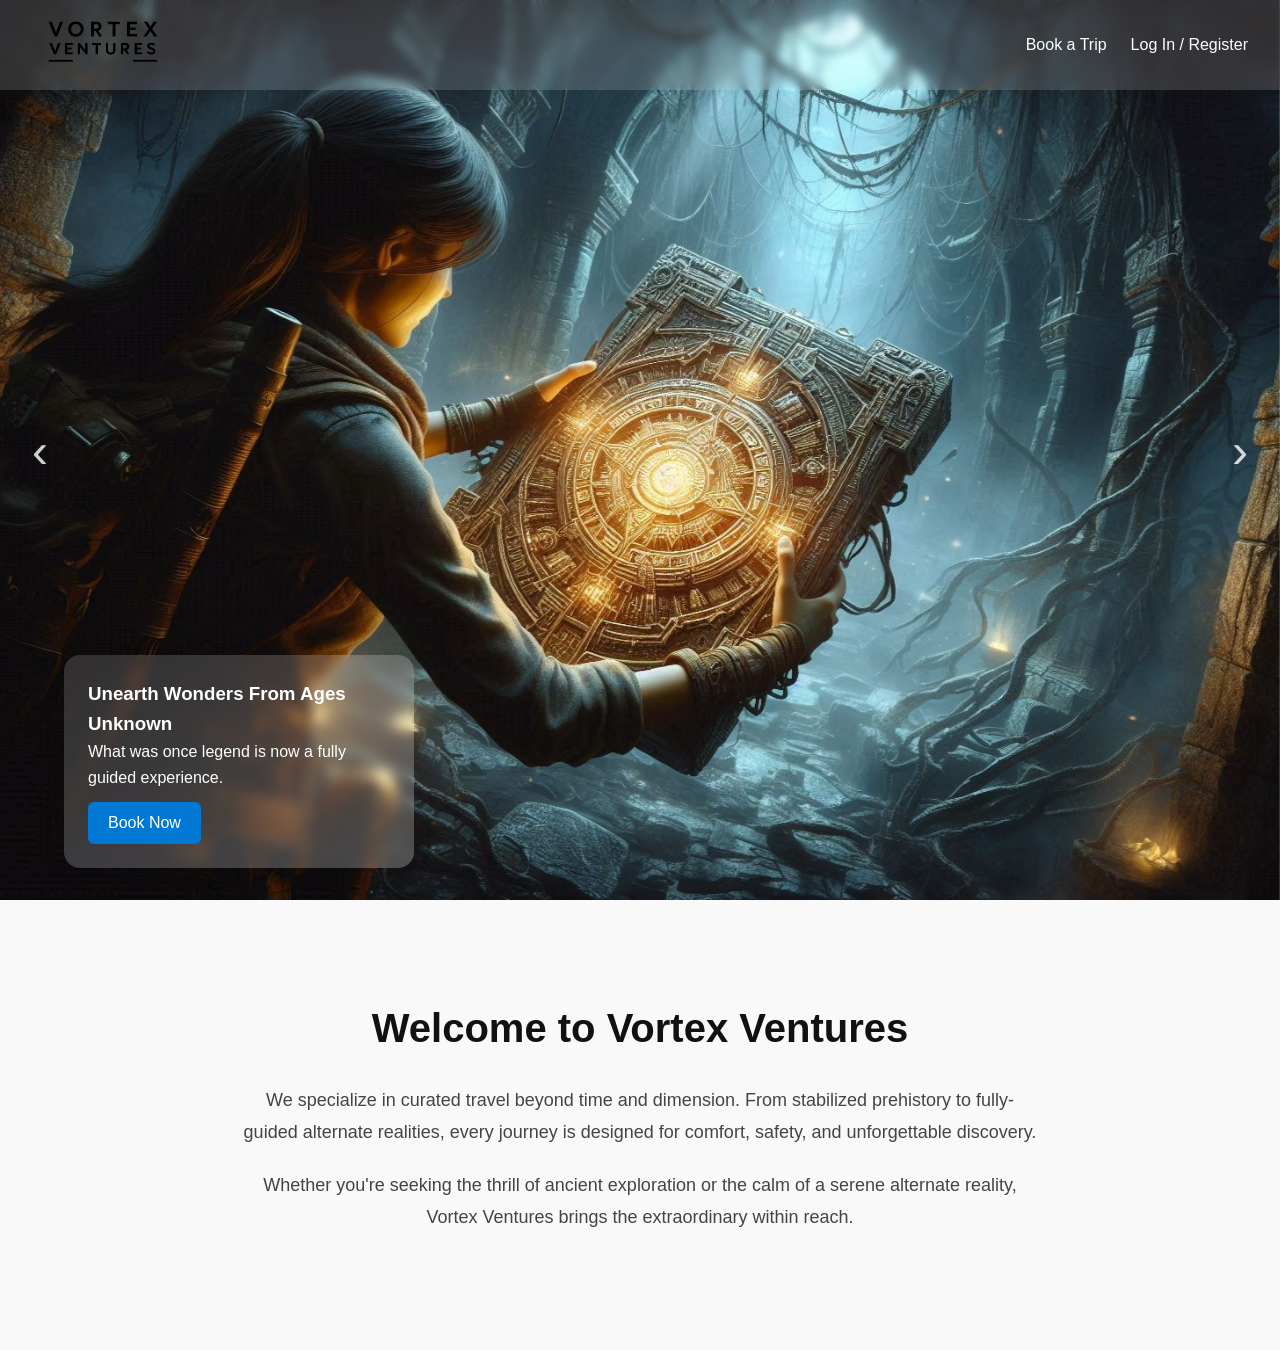
<file: index.html>
<!DOCTYPE html>
<html lang="en">
<head>
    <meta charset="UTF-8">
    <meta name="viewport" content="width=device-width, initial-scale=1.0">
    <script src="src/script.js" defer></script>
    <title>Vortex Ventures</title>
    <link rel="stylesheet" href="styles/styles.css">
</head>
<body>
    <!-- Hero Section (Navbar + Carousel Fullscreen) -->
    <main>
        <section class="hero">
            <nav>
                <a href="index.html" aria-label="Home">
                    <img src="assets/vortex-name.png" alt="Vortex Ventures" class="logo-image">
                </a>
                <ul class="nav-links" id="nav-links">
                    <li><a href="src/book.html" class="active">Book a Trip</a></li>

                    <!-- Shown only when logged out -->
                    <li id="login-register-links" class="hidden">
                        <a href="src/account.html">Log In / Register</a>
                    </li>

                    <!-- Shown only when logged in -->
                    <li class="account-dropdown" id="account-dropdown-link" class="hidden">
                        <a href="src/account.html">Account ▾</a>
                        <div class="dropdown-content" id="account-dropdown">
                            <!-- Filled in JS -->
                        </div>
                    </li>
                </ul>
            </nav>

            <div class="carousel" data-carousel>
                <button class="carousel-button prev" data-carousel-button="prev">‹</button>
                <button class="carousel-button next" data-carousel-button="next">›</button>
                <ul data-slides>
                    <li class="slide" data-active>
                        <img src="assets/artifact.jpeg" alt="Ancient artifact">
                        <div class="caption-box">
                            <h3>Unearth Wonders From Ages Unknown</h3>
                            <p>What was once legend is now a fully guided experience.</p>
                            <a href="src/book.html?trip=artifact" class="book-btn">Book Now</a>
                        </div>
                    </li>
                    <li class="slide">
                        <img src="assets/cthulu.jpeg" alt="Cthulhu encounter">
                        <div class="caption-box">
                            <h3>Venture Where Maps Go Blank</h3>
                            <p>We’ve charted it, tested it, and made it guest-ready. Some realities are too intriguing to ignore.</p>
                            <a href="src/book.html?trip=cthulu" class="book-btn">Book Now</a>
                        </div>
                    </li>
                    <li class="slide">
                        <img src="assets/dinosaurs.jpg" alt="Dinosaur scene">
                        <div class="caption-box">
                            <h3>Back. Way Back.</h3>
                            <p>Experience the sights, sounds, and scale of a world untouched by modern hands.</p>
                            <a href="src/book.html?trip=dinosaurs" class="book-btn">Book Now</a>
                        </div>
                    </li>
                </ul>
            </div>
        </section>

        <!-- About Section -->
        <section id="about" class="about-section">
            <div class="about-content">
                <h2>Welcome to Vortex Ventures</h2>
                <p>
                    We specialize in curated travel beyond time and dimension. From stabilized prehistory to 
                    fully-guided alternate realities, every journey is designed for comfort, safety, and unforgettable discovery.
                </p>
                <p>
                    Whether you're seeking the thrill of ancient exploration or the calm of a serene alternate reality, 
                    Vortex Ventures brings the extraordinary within reach.
                </p>
            </div>
        </section>
    </main>
</body>
</html>
</file>
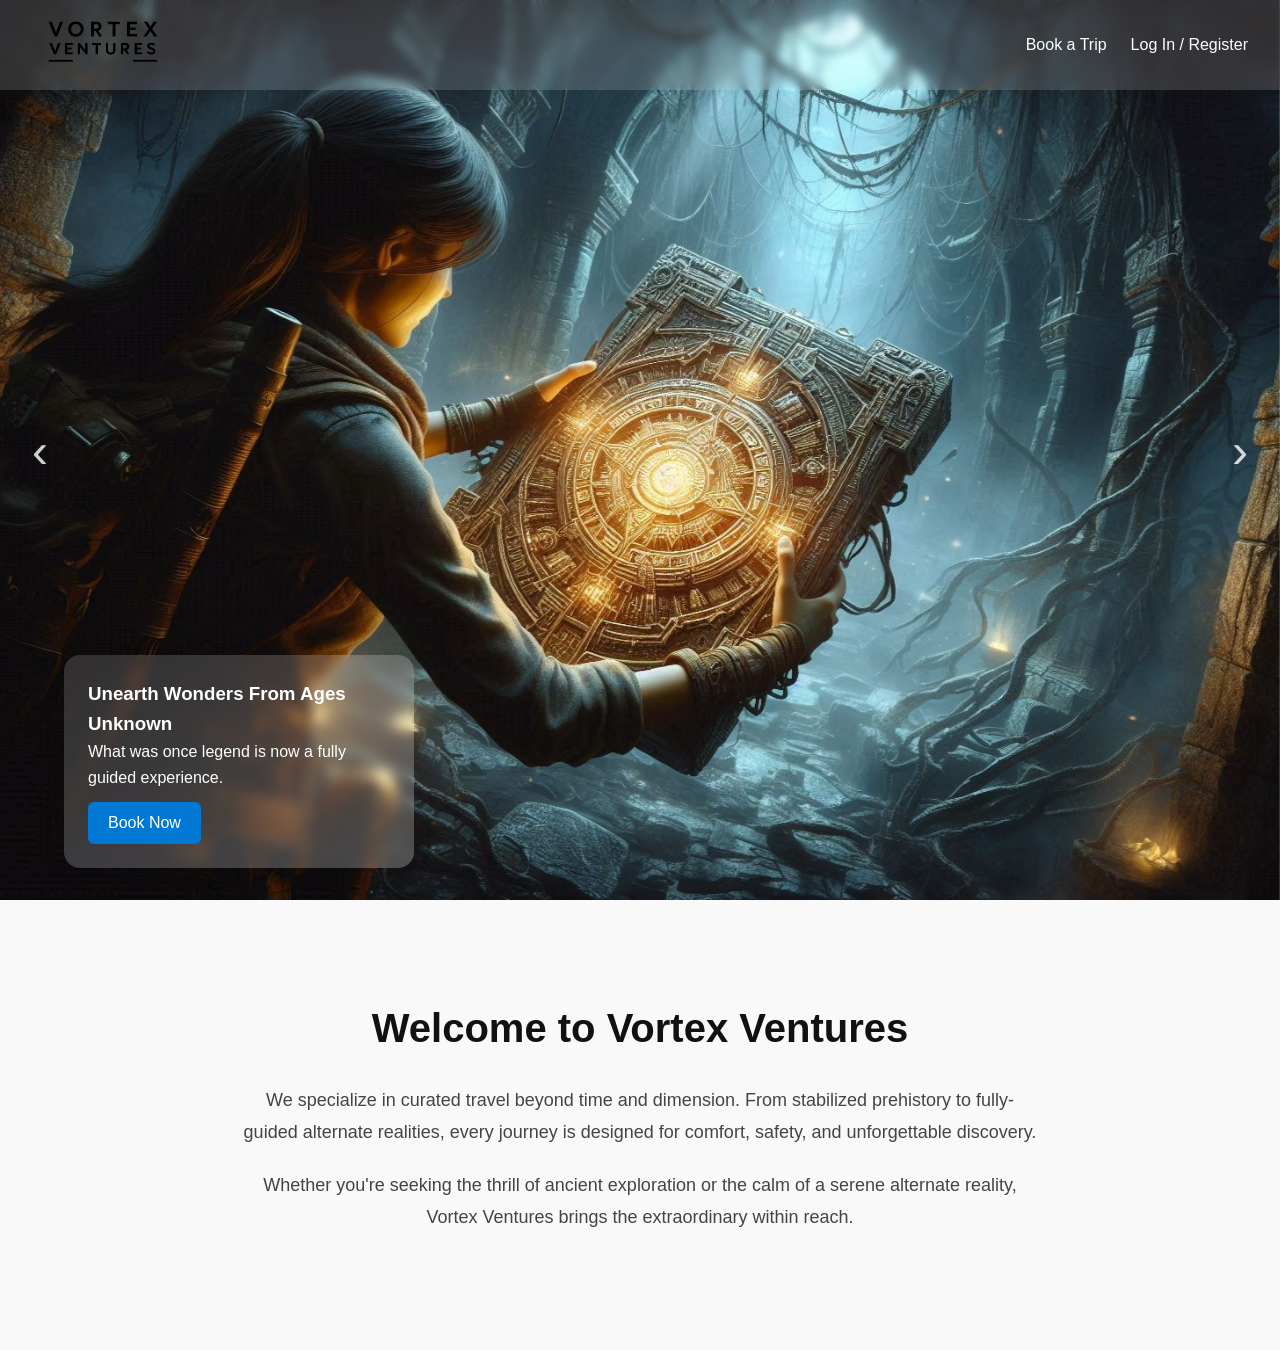
<file: src/index.html>
<!DOCTYPE html>
<html lang="en">
<head>
    <meta charset="UTF-8">
    <meta name="viewport" content="width=device-width, initial-scale=1.0">
    <script src="script.js" defer></script>
    <title>Vortex Ventures</title>
    <link rel="stylesheet" href="../styles/styles.css">
</head>
<body>
    <!-- Hero Section (Navbar + Carousel Fullscreen) -->
    <main>
        <section class="hero">
            <nav>
                <a href="index.html" aria-label="Home">
                    <img src="../assets/vortex-name.png" alt="Vortex Ventures" class="logo-image">
                </a>
                <ul class="nav-links" id="nav-links">
                    <li><a href="book.html" class="active">Book a Trip</a></li>

                    <!-- Shown only when logged out -->
                    <li id="login-register-links" class="hidden">
                        <a href="account.html">Log In / Register</a>
                    </li>

                    <!-- Shown only when logged in -->
                    <li class="account-dropdown" id="account-dropdown-link" class="hidden">
                        <a href="account.html">Account ▾</a>
                        <div class="dropdown-content" id="account-dropdown">
                            <!-- Filled in JS -->
                        </div>
                    </li>
                </ul>
            </nav>

            <div class="carousel" data-carousel>
                <button class="carousel-button prev" data-carousel-button="prev">‹</button>
                <button class="carousel-button next" data-carousel-button="next">›</button>
                <ul data-slides>
                    <li class="slide" data-active>
                        <img src="../assets/artifact.jpeg" alt="Ancient artifact">
                        <div class="caption-box">
                            <h3>Unearth Wonders From Ages Unknown</h3>
                            <p>What was once legend is now a fully guided experience.</p>
                            <a href="book.html?trip=artifact" class="book-btn">Book Now</a>
                        </div>
                    </li>
                    <li class="slide">
                        <img src="../assets/cthulu.jpeg" alt="Cthulhu encounter">
                        <div class="caption-box">
                            <h3>Venture Where Maps Go Blank</h3>
                            <p>We’ve charted it, tested it, and made it guest-ready. Some realities are too intriguing to ignore.</p>
                            <a href="book.html?trip=cthulu" class="book-btn">Book Now</a>
                        </div>
                    </li>
                    <li class="slide">
                        <img src="../assets/dinosaurs.jpg" alt="Dinosaur scene">
                        <div class="caption-box">
                            <h3>Back. Way Back.</h3>
                            <p>Experience the sights, sounds, and scale of a world untouched by modern hands.</p>
                            <a href="book.html?trip=dinosaurs" class="book-btn">Book Now</a>
                        </div>
                    </li>
                </ul>
            </div>
        </section>

        <!-- About Section -->
        <section id="about" class="about-section">
            <div class="about-content">
                <h2>Welcome to Vortex Ventures</h2>
                <p>
                    We specialize in curated travel beyond time and dimension. From stabilized prehistory to 
                    fully-guided alternate realities, every journey is designed for comfort, safety, and unforgettable discovery.
                </p>
                <p>
                    Whether you're seeking the thrill of ancient exploration or the calm of a serene alternate reality, 
                    Vortex Ventures brings the extraordinary within reach.
                </p>
            </div>
        </section>
    </main>
</body>
</html>
</file>
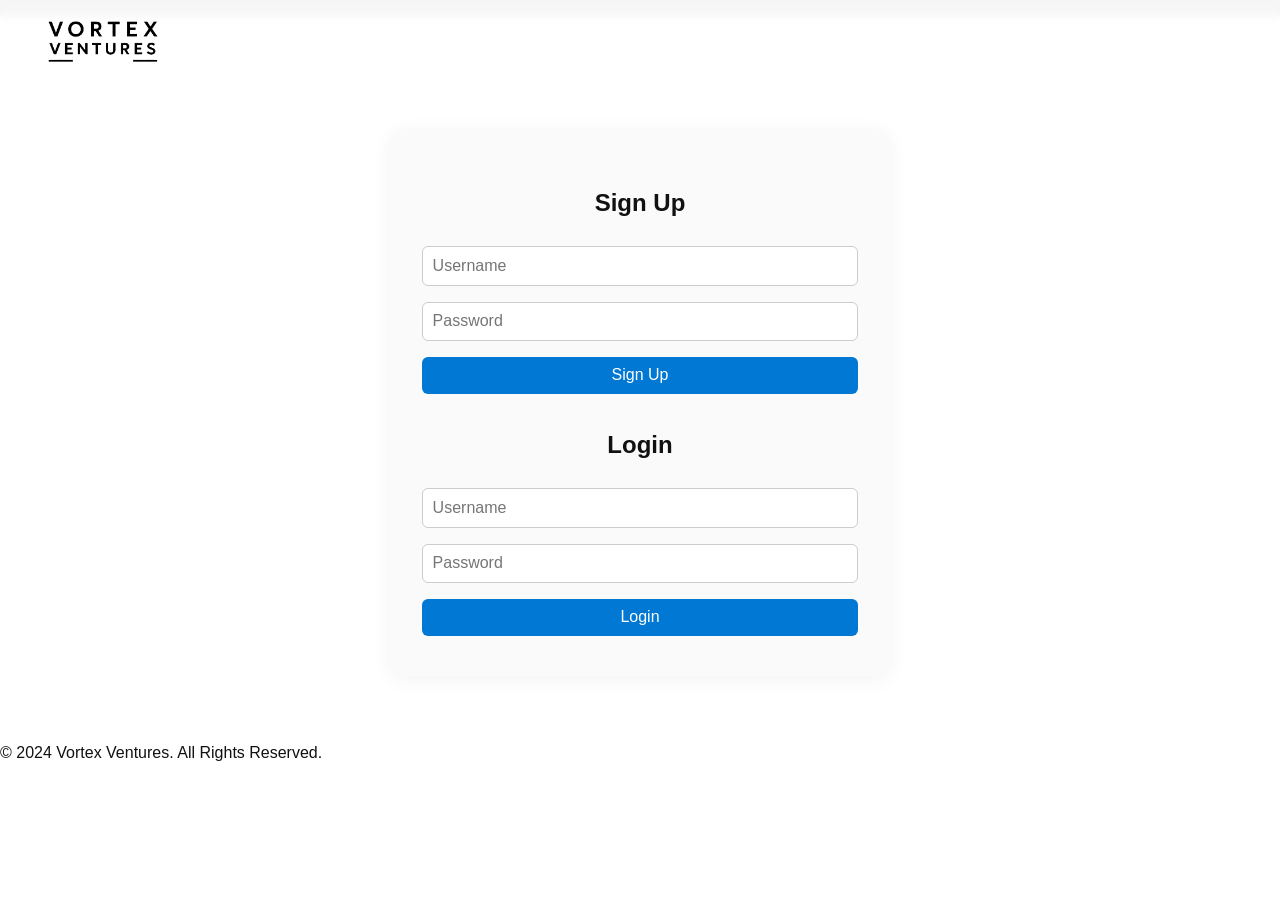
<file: src/account.html>
<!DOCTYPE html>
<html lang="en">
<head>
    <meta charset="UTF-8">
    <meta name="viewport" content="width=device-width, initial-scale=1.0">
    <script src="script.js" defer></script>
    <title>Vortex Ventures</title>
    <link rel="stylesheet" href="../styles/styles.css">
</head>
<body>
    <!-- Header Section -->
    <header>
        <nav>
            <a href="../index.html" aria-label="Home">
                <img src="../assets/vortex-name.png" alt="Vortex Ventures" class="logo-image">
            </a>
            <ul class="nav-links" id="nav-links">
                <li><a href="book.html" class="active">Book a Trip</a></li>
            
                <!-- Shown only when logged out -->
                <li id="login-register-links" style="display: none;">
                    <a href="account.html">Log In / Register</a>
                </li>
            
                <!-- Shown only when logged in -->
                <li class="account-dropdown" id="account-dropdown-link" style="display: none;">
                    <a href="account.html">Account ▾</a>
                    <div class="dropdown-content" id="account-dropdown">
                        <!-- Filled in JS -->
                    </div>
                </li>
            </ul>
        </nav>
    </header>
    <!-- Account Section -->
    <main class="account-container">
        <div id="welcome-message"></div>

        <!-- Sign Up Form -->
        <form id="signup-form">
            <h2>Sign Up</h2>
            <input type="text" id="signup-username" placeholder="Username" required>
            <input type="password" id="signup-password" placeholder="Password" required>
            <button type="submit">Sign Up</button>
        </form>

        <!-- Login Form -->
        <form id="login-form">
            <h2>Login</h2>
            <input type="text" id="login-username" placeholder="Username" required>
            <input type="password" id="login-password" placeholder="Password" required>
            <button type="submit">Login</button>
        </form>

        <!-- Logout Button -->
        <button id="logout-btn" style="display:none;">Logout</button>
    </main>

    <!-- Footer -->
    <footer>
        <p>&copy; 2024 Vortex Ventures. All Rights Reserved.</p>
    </footer>

    <div id="custom-alert" class="custom-alert">
        <div class="custom-alert-box">
            <p id="custom-alert-message"></p>
            <button onclick="closeCustomAlert()" class="book-btn">OK</button>
        </div>
    </div>
</body>
</file>
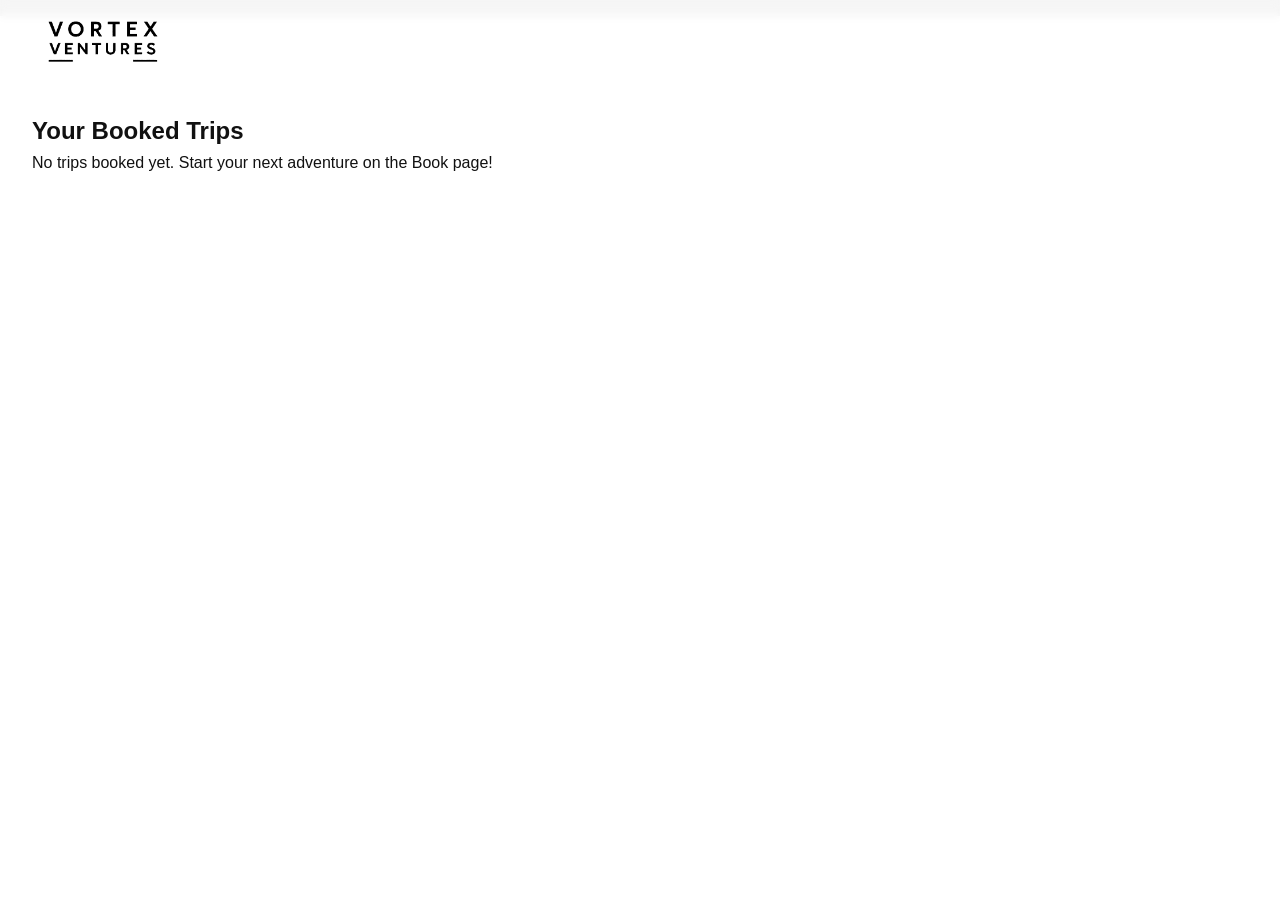
<file: src/trips.html>
<!DOCTYPE html>
<html lang="en">
<head>
<meta charset="UTF-8">
<meta name="viewport" content="width=device-width, initial-scale=1.0">
<script src="script.js" defer></script>
<title>My Trips - Vortex Ventures</title>
<link rel="stylesheet" href="../styles/styles.css">
</head>
<body>
    <!-- Header Section -->
    <header>
        <nav>
        <a href="../index.html" aria-label="Home">
            <img src="../assets/vortex-name.png" alt="Vortex Ventures" class="logo-image" />
        </a>
        <ul class="nav-links" id="nav-links">
            <li><a href="book.html" class="active">Book a Trip</a></li>

            <!-- Shown only when logged out -->
            <li id="login-register-links" class="hidden">
            <a href="account.html">Log In / Register</a>
            </li>

            <!-- Shown only when logged in -->
            <li class="account-dropdown hidden" id="account-dropdown-link">
            <a href="account.html">Account ▾</a>
            <div class="dropdown-content" id="account-dropdown">
                <!-- Filled in JS -->
            </div>
            </li>
        </ul>
        </nav>
    </header>

    <!-- My Trips Section -->
    <section class="my-trips" style="padding: 6rem 2rem 2rem;">
        <h2>Your Booked Trips</h2>
        <div id="trip-list"></div>
    </section>

</body>
</html>
</file>
<file: styles/styles.css>
/* ========== Base Reset ========== */
* {
  box-sizing: border-box;
  margin: 0;
  padding: 0;
}

.hero {
  height: 100vh;
  position: relative;
  overflow: hidden;
}

body {
  font-family: -apple-system, BlinkMacSystemFont, 'Segoe UI', Roboto, Helvetica, Arial, sans-serif;
  background-color: #ffffff;
  color: #111;
  line-height: 1.6;
  font-size: 16px;
}

a {
  color: #0078D4;
  text-decoration: none;
  transition: color 0.3s ease;
}

a:hover {
  text-decoration: underline;
}

/* ========== Header & Navbar ========== */
header {
  background-color: #F5F5F5;
  padding: 0.5rem 0;
}

nav {
  position: absolute;
  top: 0;
  width: 100%;
  z-index: 10;
  padding: 1rem 2rem;
  display: flex;
  justify-content: space-between;
  align-items: center;
  background-color: rgba(255, 255, 255, 0.15);
  backdrop-filter: blur(4px);
  transition: background-color 0.3s ease, backdrop-filter 0.3s ease;
}

nav:hover {
  background-color: rgba(255, 255, 255, 0.85);
  backdrop-filter: blur(6px);
}

.nav-links {
  list-style: none;
  display: flex;
  gap: 1.5rem;
}

.nav-links a {
  color: white;
}

.nav-links a:hover {
  color: #fff;
  text-shadow: 0 0 2px #fff;
}

nav:hover .nav-links a {
  color: #000;
}

.logo-image {
  height: 50px;
  z-index: 20; 
  position: relative;
  filter: brightness(1000%) invert(1);
}

nav:hover .logo-image {
  filter: brightness(0);
}

/* ========== Carousel ========== */
.carousel,
[data-slides] {
  height: 100%;
  position: relative;
}

.carousel > ul {
  margin: 0;
  padding: 0;
  list-style: none;
}

.carousel-button {
  position: absolute;
  top: 50%;
  transform: translateY(-50%);
  z-index: 2;
  font-size: 3rem;
  font-weight: 300;
  color: rgba(255, 255, 255, 0.8);
  background: none;
  border: none;
  cursor: pointer;
  padding: 0.5rem 1rem;
  transition: color 0.3s ease, transform 0.2s ease;
}

.carousel-button:hover {
  color: white;
  transform: translateY(-50%) scale(1.1);
}

.carousel-button:focus {
  outline: none;
  color: #0078D4; /* optional focus glow color */
  text-shadow: 0 0 4px rgba(0, 120, 212, 0.4);
}

.carousel-button.prev {
  left: 1rem;
}

.carousel-button.next {
  right: 1rem;
}

/* Carousel Slides */
[data-slides] {
  position: relative;
  height: 100vh;
  overflow: hidden;
  list-style: none;
  margin: 0;
  padding: 0;
}

.slide {
  position: absolute;
  width: 100%;
  height: 100%;
  top: 0;
  left: 0;
  opacity: 0;
  transition: opacity 0.5s ease-in-out;
  z-index: 0;
}

.slide[data-active] {
  opacity: 1;
  z-index: 1;
}

.slide > img {
  display: block;
  width: 100%;
  height: 100%;
  object-fit: cover;
  object-position: center;
}

/* ========== Caption Box ========== */
.caption-box {
  position: absolute;
  bottom: 2rem;
  left: 5%;
  background: linear-gradient(to bottom right, rgba(255, 255, 255, 0.15), rgba(255, 255, 255, 0.25));
  backdrop-filter: blur(6px);
  -webkit-backdrop-filter: blur(6px);
  color: white; /* default text color */
  padding: 1.5rem;
  border-radius: 1rem;
  box-shadow: 0 4px 20px rgba(0, 0, 0, 0.1);
  max-width: 350px;
  opacity: 0.6;
  transition: 
    background-color 0.3s ease,
    color 0.3s ease,
    opacity 0.3s ease;
  pointer-events: auto;
}

.caption-box:hover {
  opacity: 1;
  background-color: white;
  color: black; /* on hover, flip to black text */
}

.caption-box .book-btn {
  color: white; /* Force the book button text to remain white */
}

/* Always visible on mobile (no hover) */
@media (max-width: 768px) {
  .caption-box {
    opacity: 0.9;
  }
}

/* Ensure all children inherit this color smoothly */
.caption-box h3,
.caption-box p,
.caption-box a {
  color: inherit;
  transition: color 0.3s ease;
}

.slide[data-active] .caption-box {
  animation: fadeInUp 0.6s ease forwards;
}

@keyframes fadeInUp {
  from {
    opacity: 0;
    transform: translateY(20px);
  }
  to {
    opacity: 1;
    transform: translateY(0);
  }
}
/* ========== Buttons ========== */
.book-btn {
  margin-top: 0.75rem;
  display: inline-block;
  background-color: #0078D4;
  color: white; 
  padding: 0.5rem 1.25rem;
  border-radius: 0.375rem;
  font-weight: 500;
  text-decoration: none;
}

.book-btn:hover {
  background-color: #005a9e;
}

/* ========== About Section ========== */

.about-section {
  padding: 6rem 2rem;
  background-color: #f9f9f9;
  text-align: center;
}

.about-content {
  max-width: 800px;
  margin: 0 auto;
}

.about-content h2 {
  font-size: 2.5rem;
  font-weight: 600;
  margin-bottom: 1.5rem;
  color: #111;
}

.about-content p {
  font-size: 1.125rem;
  line-height: 1.8;
  color: #444;
  margin-bottom: 1.25rem;
}


/* ========== Booking Page ========== */

.trip-list {
  padding: 4rem 2rem;
  max-width: 1200px;
  margin: auto;
  text-align: center;
}

.trip-list h1 {
  font-size: 2.75rem;
  margin-bottom: 2rem;
  color: #111;
}

.trip-grid {
  display: flex;
  flex-direction: column;
  gap: 2rem;
}

.trip-card {
  /* shared stuff like border-radius, box-shadow, background, etc */
  border-radius: 1rem;
  box-shadow: 0 4px 16px rgba(0, 0, 0, 0.05);
  transition: all 0.25s ease;
}

.trip-card.available {
  display: flex;
  flex-direction: row;
  gap: 1.5rem;
  align-items: flex-start;
  padding: 1.5rem;
  background-color: #f5f5f5;
  text-align: left;
  opacity: 0;
  transform: translateY(20px);
  transition: opacity 0.5s ease-out, transform 0.5s ease-out;
}

.trip-card.available.reveal {
  opacity: 1;
  transform: translateY(0);
}

.trip-card:hover {
  transform: translateY(-6px);
  box-shadow: 0 12px 24px rgba(0, 0, 0, 0.08);
}
.trip-card.booked {
  padding: 1.25rem 2.5rem 1.25rem 1.25rem;
  background-color: #f4f4f4;
  text-align: left;
  position: relative;
}

.trip-card-img {
  width: 400px;
  height: 240px;
  object-fit: cover;
  border-radius: 1rem;
  flex-shrink: 0;
  box-shadow: 0 4px 20px rgba(0, 0, 0, 0.06);
  transition: transform 0.2s ease, box-shadow 0.2s ease;
}

.trip-card-img:hover {
  transform: scale(1.02);
  box-shadow: 0 8px 24px rgba(0, 0, 0, 0.1);
}

.trip-card h2 {
  font-size: 1.6rem;
  font-weight: 600;
  margin-bottom: 1.25rem;
  line-height: 1.4;
  letter-spacing: 0.3px;
  color: #1a1a1a;
}

.trip-info {
  flex: 1 1 auto;
  min-width: 0;
  max-width: 600px; /* optional: gives control over when the text wraps */
}

.trip-meta {
  display: flex;
  flex-direction: column;
  align-items: flex-end;
  gap: 0.5rem;
  min-width: 160px;
  text-align: right;
}

.price {
  font-size: 1.125rem;
  font-weight: 600;
  color: #0078D4;
}

.description {
  font-size: 0.95rem;
  color: #333;
}

.risk {
  font-size: 0.875rem;
  color: #c62828;
}

.trip-card .book-btn {
  align-self: start;
  background-color: #0078D4;
  color: white;
  font-weight: 500;
  padding: 0.5rem 1rem;
  border-radius: 0.5rem;
  transition: background-color 0.3s ease;
}

.trip-meta .book-btn {
  align-self: flex-end;
  margin-left: auto;
}

.trip-card .book-btn:hover {
  background-color: #005a9e;
  transform: translateY(-1px);
  box-shadow: 0 4px 10px rgba(0, 0, 0, 0.12);
}

.trip-card,
.trip-card * {
  transition: all 0.25s ease;
}

/* Lightbox overlay */
.image-lightbox {
  position: fixed;
  top: 0;
  left: 0;
  width: 100vw;
  height: 100vh;
  background-color: rgba(0,0,0,0.8);
  display: none;
  justify-content: center;
  align-items: center;
  z-index: 9999;
}

.lightbox-image-wrapper {
  position: relative;
  display: inline-block;
}

.image-lightbox img {
  max-width: 90vw;
  max-height: 80vh;
  border-radius: 1rem;
  box-shadow: 0 8px 40px rgba(0,0,0,0.25);
}

.close-lightbox {
  position: absolute;
  top: 0.5rem;
  right: -2.5rem; /* move the button just outside the image */
  font-size: 1.75rem;
  background: transparent;
  color: white;
  border: none;
  cursor: pointer;
  z-index: 10;
  transition: color 0.2s ease;
}

.close-lightbox:hover {
  color: #ccc;
}

.login-prompt-popup {
  position: fixed;
  top: 20%;
  left: 50%;
  transform: translateX(-50%);
  background: white;
  padding: 1.5rem 2rem;
  box-shadow: 0 10px 30px rgba(0, 0, 0, 0.25);
  border-radius: 1rem;
  text-align: center;
  z-index: 9999;
  font-size: 1rem;
  line-height: 1.6;
  max-width: 320px;
}

.login-prompt-popup a {
  color: #0078D4;
  text-decoration: underline;
  font-weight: 500;
}

.login-prompt-popup .close-popup {
  position: absolute;
  top: 0.5rem;
  right: 0.75rem;
  background: none;
  border: none;
  font-size: 1.25rem;
  cursor: pointer;
}


.account-container {
  max-width: 500px;
  margin: 7rem auto 4rem auto;
  padding: 2rem;
  background: #fafafa;
  border-radius: 1rem;
  box-shadow: 0 4px 20px rgba(0,0,0,0.05);
  text-align: center;
}

.account-container h2 {
  margin: 1.5rem 0 1rem;
  font-size: 1.5rem;
}

.account-container input,
.account-container button {
  padding: 0.6rem;
  margin: 0.5rem 0;
  border-radius: 0.375rem;
  border: 1px solid #ccc;
  font-size: 1rem;
  width: 100%;
}

.account-container button {
  background-color: #0078D4;
  color: white;
  border: none;
  transition: background-color 0.3s ease;
}

.account-container button:hover {
  background-color: #005a9e;
}

.account-dropdown {
  position: relative;
}

.dropdown-content {
  display: none;
  position: absolute;
  top: 100%;
  right: 0;
  background-color: #ffffff;
  box-shadow: 0 4px 12px rgba(0,0,0,0.1);
  border-radius: 0.5rem;
  padding: 0.5rem 0;
  z-index: 20;
  min-width: 160px;
  text-align: left;
}

.dropdown-content a {
  display: block;
  padding: 0.5rem 1rem;
  color: #333;
  font-weight: 500;
}

.dropdown-content a:hover {
  background-color: #f0f0f0;
}

.account-dropdown:hover .dropdown-content {
  display: block;
}


.booking-modal {
  position: fixed;
  top: 0; left: 0;
  width: 100vw;
  height: 100vh;
  background: rgba(0,0,0,0.85);
  display: none;
  justify-content: center;
  align-items: center;
  z-index: 9999;
}

.booking-modal-content {
  background: white;
  padding: 2rem;
  border-radius: 1rem;
  width: 90%;
  max-width: 500px;
  position: relative;
  box-shadow: 0 10px 30px rgba(0, 0, 0, 0.4);
}

.booking-modal-content h2 {
  margin-bottom: 0.5rem;
}

.booking-modal-content label {
  display: block;
  margin-top: 1rem;
  font-weight: 500;
}

.booking-modal-content input,
.booking-modal-content textarea {
  width: 100%;
  padding: 0.5rem;
  margin-top: 0.25rem;
  border: 1px solid #ccc;
  border-radius: 0.375rem;
}

.booking-modal-content button[type="submit"] {
  margin-top: 1.5rem;
  width: 100%;
}

.close-booking-modal {
  position: absolute;
  top: 0.75rem;
  right: 1rem;
  font-size: 1.5rem;
  background: none;
  border: none;
  cursor: pointer;
}

/* ========== Custom Alert ========== */
.custom-alert {
  position: fixed;
  top: 0;
  left: 0;
  width: 100vw;
  height: 100vh;
  background: rgba(0,0,0,0.6);
  display: none;
  justify-content: center;
  align-items: center;
  z-index: 10000;
}

.custom-alert-box {
  background: white;
  padding: 2rem;
  border-radius: 1rem;
  box-shadow: 0 10px 25px rgba(0,0,0,0.25);
  text-align: center;
  max-width: 400px;
  width: 90%;
}

.custom-alert-box p {
  font-size: 1rem;
  color: #111;
  margin-bottom: 1.5rem;
  white-space: pre-line;
}


.hidden {
  display: none;
}
</file>
